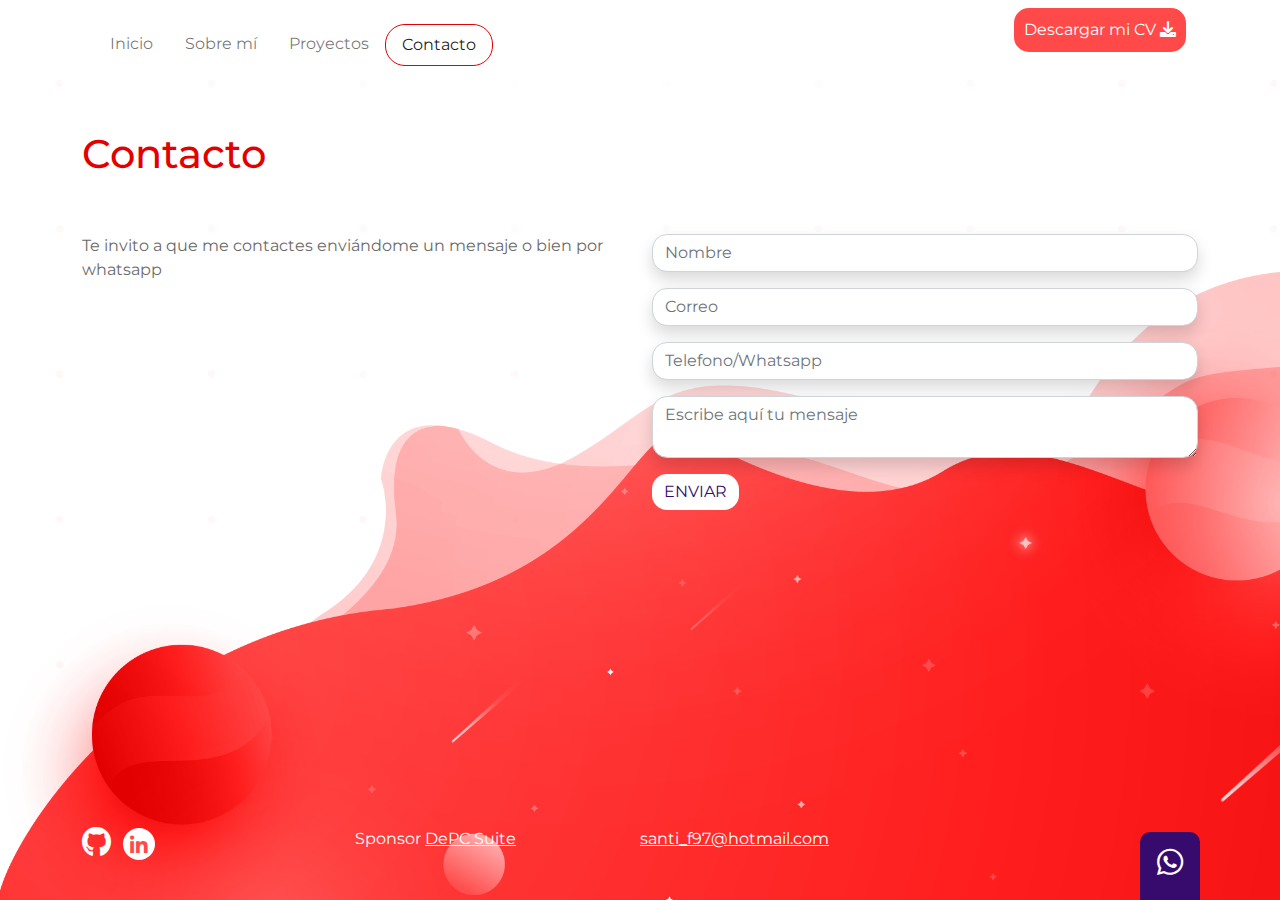
<file: contacto.html>
<!DOCTYPE html>
<html lang="es" class="h-100">

<head>
    <meta charset="UTF-8">
    <meta http-equiv="X-UA-Compatible" content="IE=edge">
    <meta name="viewport" content="width=device-width, initial-scale=1.0">
    <title>Contacto</title>
    <link rel="stylesheet" href="css/fontawesome/css/all.min.css">
    <link rel="stylesheet" href="css/fontawesome/css/fontawesome.min.css">
    <link rel="stylesheet" href="css/bootstrap/css/bootstrap.min.css">
    <link rel="shortcut icon" href="images/favicon.png" type="image/x-icon">
    <script src="css/bootstrap/js/bootstrap.bundle.min.js"></script>
    <link rel="stylesheet" href="css/estilos.css">
</head>

<body id="contacto" class="d-flex flex-column h-100">
    <header class="container">
        <nav class="navbar navbar-expand-md mb-4">
            <div class="container-fluid">
                <button class="navbar-toggler" type="button" data-bs-toggle="collapse" data-bs-target="#navbarCollapse"
                    aria-controls="navbarCollapse" aria-expanded="false" aria-label="Toggle navigation">
                    <span class="navbar-toggler-icon"></span>
                </button>
                <div class="collapse navbar-collapse" id="navbarCollapse">
                    <ul class="navbar-nav me-auto mb-2 mb-md-0">
                        <li class="nav-item">
                            <a class="nav-link px-3" href="index.html">Inicio</a>
                        </li>
                        <li class="nav-item ">
                            <a class="nav-link px-3" href="sobre-mi.html">Sobre mí</a>
                        </li>
                        <li class="nav-item ">
                            <a class="nav-link px-3 " href="proyectos.html">Proyectos</a>
                        </li>
                        <li class="nav-item ">
                            <a class="nav-link px-3 active" href="contacto.html">Contacto</a>
                        </li>
                    </ul>
                    <div class="float-end">
                        <a href="" class="btn btn-rojo  ">Descargar mi CV <i class="fas fa-download"></i></a>
                    </div>
                </div>
            </div>
        </nav>
    </header>
    <main class="container">
        <div class="row">
            <div class="col-12 pt-3 pb-5">
                <h1>Contacto</h1>
            </div>
        </div>
        <div class="row">
            <div class="col-12 col-sm-6">
                <p>Te invito a que me contactes enviándome un mensaje o bien por whatsapp</p>
            </div>
            <div class="col-12 col-sm-6">
                <form action="" method="POST">
                    <div class="pb-3">
                        <input type="text" name="txtNombre" id="txtNombre" placeholder="Nombre"
                            class="form-control shadow">
                    </div>
                    <div class="pb-3">
                        <input type="email" name="txtCorreo" id="txtCorreo" placeholder="Correo"
                            class="form-control shadow">
                    </div>
                    <div class="pb-3">
                        <input type="tel" name="txtTelefono" id="txtTelefono" placeholder="Telefono/Whatsapp"
                            class="form-control shadow">
                    </div>
                    <div class="pb-3">
                        <textarea name="txtMensaje" id="txtMensaje" class="form-control shadow"
                            placeholder="Escribe aquí tu mensaje"></textarea>
                    </div>
                    <div class="">
                        <button class="btn" type="submit" name="btnEnviar" id="btnEnviar">ENVIAR</button>
                    </div>
                </form>
            </div>
        </div>

    </main>

    <footer class="container mt-auto pb-4">
        <div class="row mt-5 pb-3">
            <div class="col-12 col-sm-3 text-center text-sm-start">
                <a href="https://github.com" target="_blank" title="Github"><i class="fab fa-github"></i></a>
                <a href="https://www.linkedin.com/in/nelson-daniel-tarche/" target="_blank" title="Linkedin"><i
                        class="fab fa-linkedin-in"></i></a>
            </div>
            <div class="col-12 col-sm-3 text-center text-sm-start pt-2 p-sm-0">
                Sponsor <a href="https://depcsuite.com" target="_blank" title="DEPCSUITE">DePC Suite</a>
            </div>
            <div class="col-12 col-sm-3 text-sm-start  pt-2 p-sm-0">
                <a href="mailto:santi_f97@hotmial.com">santi_f97@hotmail.com</a>
            </div>
        </div>
        <div class="whatsapp">
            <a href="https://api.whatsapp.com/send?phone=3535653057" title="Whatsapp"><i
                    class="fab fa-whatsapp"></i></a>
        </div>
    </footer>
</body>

</html>
</file>
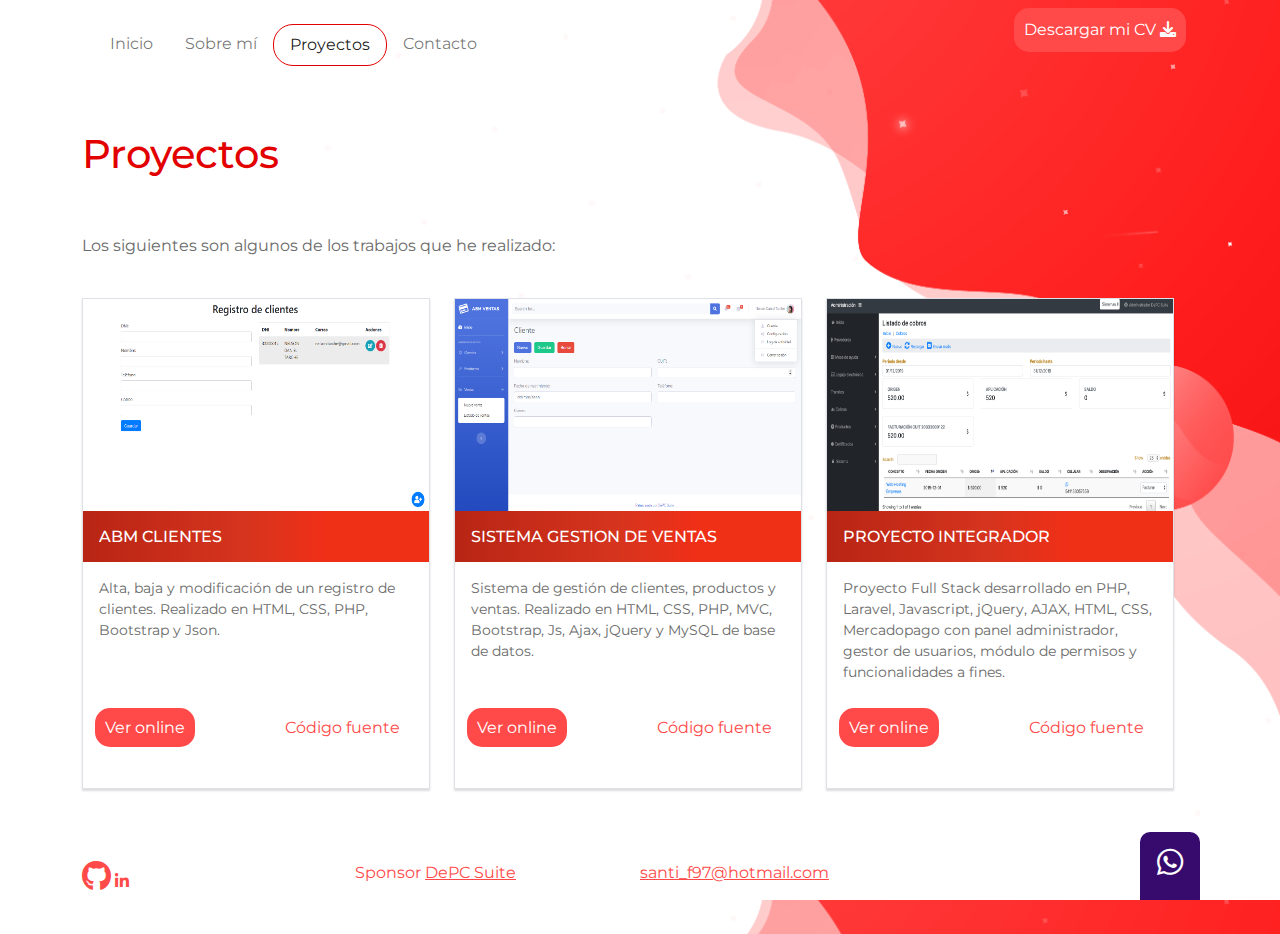
<file: proyectos.html>
<!DOCTYPE html>
<html lang="es" class="h-100">

<head>
    <meta charset="UTF-8">
    <meta http-equiv="X-UA-Compatible" content="IE=edge">
    <meta name="viewport" content="width=device-width, initial-scale=1.0">
    <title>Proyectos</title>
    <link rel="stylesheet" href="css/fontawesome/css/all.min.css">
    <link rel="stylesheet" href="css/fontawesome/css/fontawesome.min.css">
    <link rel="stylesheet" href="css/bootstrap/css/bootstrap.min.css">
    <link rel="shortcut icon" href="images/favicon.png" type="image/x-icon">
    <script src="css/bootstrap/js/bootstrap.bundle.min.js"></script>
    <link rel="stylesheet" href="css/estilos.css">
</head>
<body id="proyectos" class="d-flex flex-column h-100">
    <header class="container">
        <nav class="navbar navbar-expand-md mb-4">
            <div class="container-fluid">
                <button class="navbar-toggler" type="button" data-bs-toggle="collapse" data-bs-target="#navbarCollapse"
                    aria-controls="navbarCollapse" aria-expanded="false" aria-label="Toggle navigation">
                    <span class="navbar-toggler-icon"></span>
                </button>
                <div class="collapse navbar-collapse" id="navbarCollapse">
                    <ul class="navbar-nav me-auto mb-2 mb-md-0">
                        <li class="nav-item">
                            <a class="nav-link px-3" href="index.html">Inicio</a>
                        </li>
                        <li class="nav-item ">
                            <a class="nav-link px-3" href="sobre-mi.html">Sobre mí</a>
                        </li>
                        <li class="nav-item ">
                            <a class="nav-link px-3 active" href="proyectos.html">Proyectos</a>
                        </li>
                        <li class="nav-item ">
                            <a class="nav-link px-3 " href="contacto.html">Contacto</a>
                        </li>
                    </ul>
                    <div class="float-end">
                        <a href="" class="btn btn-rojo  ">Descargar mi CV <i class="fas fa-download"></i></a>
                    </div>
                </div>
            </div>
        </nav>
    </header>
    <main class="container">
        <div class="row">
            <div class="col-12 pt-3 pb-5">
                <h1>Proyectos</h1>
            </div>
        </div>
        <div class="row">
            <div class="col-12 col-sm-6">
                <p>Los siguientes son algunos de los trabajos que he realizado:</p>
            </div>
            <div class="row">
                <div class=" col-12 col-sm-4 p-4 ">
                    <div class="row border proyectos pb-5">
                        <div class="col-12 p-0">
                            <img src="images/abmclientes.png" class="img-fluid" alt="AMB CLIENTES">
                            <h2 class="">ABM CLIENTES</h2>
                            <p class="py-2 px-3">Alta, baja y modificación de un registro de clientes. Realizado en
                                HTML, CSS, PHP, Bootstrap y Json.</p>
                        </div>
                        <div class="col-6">
                            <a href="#" class="btn-rojo">Ver online</a>
                        </div>
                        <div class="col-6 text-center">
                            <a class="link-rojo" href="#">Código fuente</a>
                        </div>
                    </div>
                </div>
                <div class=" col-12 col-sm-4 p-4 ">
                    <div class="row border proyectos pb-5">
                        <div class="col-12 p-0">
                            <img src="images/abmventas.png" class="img-fluid" alt="AMB VENTAS">
                            <h2 class="">SISTEMA GESTION DE VENTAS</h2>
                            <p class="py-2 px-3">Sistema de gestión de clientes, productos y ventas. Realizado en HTML, CSS, PHP, MVC,
                            Bootstrap, Js, Ajax, jQuery y
                            MySQL de base de datos.</p>
                        </div>
                        <div class="col-6">
                            <a href="#" class="btn-rojo">Ver online</a>
                        </div>
                        <div class="col-6 text-center">
                            <a class="link-rojo" href="#">Código fuente</a>
                        </div>
                    </div>
                </div>
                <div class=" col-12 col-sm-4 p-4 ">
                    <div class="row border proyectos pb-5">
                        <div class="col-12 p-0">
                            <img src="images/proyecto-integrador.png" class="img-fluid" alt="PROYECTO INTEGRADOR">
                            <h2 class="">PROYECTO INTEGRADOR</h2>
                            <p class="py-2 px-3">Proyecto Full Stack desarrollado en PHP, Laravel, Javascript, jQuery, AJAX, HTML, CSS,
                            Mercadopago con panel
                            administrador, gestor de usuarios, módulo de permisos y funcionalidades a fines.</p>
                        </div>
                        <div class="col-6">
                            <a href="#" class="btn-rojo">Ver online</a>
                        </div>
                        <div class="col-6 text-center">
                            <a class="link-rojo" href="#">Código fuente</a>
                        </div>
                    </div>
                </div>
            </div>
    </main>
    <footer class="container mt-auto pb-4">
        <div class="row mt-5 pb-3">
            <div class="col-12 col-sm-3 text-center text-sm-start">
                <a href="https://github.com" target="_blank" title="Github"><i class="fab fa-github"></i></a>
                <a href="https://www.linkedin.com/in/nelson-daniel-tarche/" target="_blank" title="Linkedin"><i
                        class="fab fa-linkedin-in"></i></a>
            </div>
            <div class="col-12 col-sm-3 text-center text-sm-start pt-2 p-sm-0 ">
                Sponsor <a href="https://depcsuite.com" target="_blank" title="DEPCSUITE">DePC Suite</a>
            </div>
            <div class="col-12 col-sm-3 text-sm-start  pt-2 p-sm-0">
                <a href="mailto:santi_f97@hotmial.com">santi_f97@hotmail.com</a>
            </div>
        </div>
        <div class="whatsapp">
            <a href="https://api.whatsapp.com/send?phone=3535653057" title="Whatsapp"><i
                    class="fab fa-whatsapp"></i></a>
        </div>
    </footer>
</body>

</html>
</file>
<file: css/estilos.css>
@import url('https://fonts.googleapis.com/css2?family=Montserrat:ital,wght@0,100;0,200;0,300;0,400;0,500;0,600;0,700;0,800;0,900;1,100;1,200;1,300;1,400;1,500;1,600;1,700;1,800;1,900&display=swap');
body{
    font-family: 'Montserrat', sans-serif;
}
#contacto, #inicio{
    background-image: url(../images/fondo-contacto.png);
    background-size: cover;
 }
#proyectos{
    background-image: url(../images/fondo-proyectos.png);
    background-size: cover;
 }
 h1{
    color: #e20000;
 }
 p {
     color: #6a6a6a;
     font-size: 16px;
 }
 nav .active {
     border: 1px solid #E20000;
     border-radius: 20px;
 }
 .descargar-cv a{
    
    color: white;
    background-color: #E20000;
 }
 .proyectos{
    background-color: white;
    box-shadow: 0 2px 2px 0 rgba(0, 0, 0, 0.14) !important;
}
 .proyectos img{
    height: 212px;
 }
 .proyectos h2 {
     background: linear-gradient(to right, rgba(184, 37, 20, 1) 0%, rgba(214, 52, 30, 1) 47%, rgba(240, 47, 23, 1) 70%, rgba(240, 47, 23, 1) 100%);
     color: white;
     font-size: 16px;
     padding: 16px;
     
 }

 .proyectos p {
     font-size: 14px;
     height: 130px;
    ;
 }
 .btn{
    color: #370a6d ; 
    background-color: white;
    border-radius: 30px;
    border:0px;
 }
 .btn:hover {
     color: white;
     background-color: #370a6d;
     border-color: #370a6d;
 }
 .btn-rojo{
    color: white;
    background-color: #ff4a49;
    border-radius: 15px;
    border:0px ;
    padding: 10px;
    text-decoration: none;  
    margin-bottom: 30px;  
 }
 .btn-rojo:hover{
    color: white;
    background-color: #370a6d;
 }
 .link-rojo{
    color: #ff4a49;
    text-decoration: none;
 }
 
#confirmacion-envio footer, #contacto footer, #inicio footer{
    color: white;
 }
#confirmacion-envio footer, #contacto footer a, #inicio footer a{
    color: white;
 }
#confirmacion-envio footer, #contacto footer .fa-github, #inicio footer .fa-github{
    color: white;
    font-size: 30px;
 }
#confirmacion-envio footer, #contacto footer .fa-linkedin-in, #inicio footer .fa-linkedin-in{
    color: #ff4a49;
    background-color: white;
    font-size: 20px;
    border: 0px;
    height: 32px;
    width: 32px;
    text-align: center;
    padding: 8px 0 0 0;
    border-radius: 80px;
    margin: 0 8px;
 }
#proyectos footer, #sobre-mi footer{
    color: #ff4a49;
 }
#proyectos footer a, #sobre-mi footer a{
    color: #ff4a49;
 }
#proyectos footer .fa-github, #sobre-mi footer .fa-github{
    color: #ff4a49;
    font-size: 30px;
 }

input, textarea, .btn {
    border-radius: 15px !important;
    }

.whatsapp{
    background-color: #370a6d;
    color: white !important;
    width: 60px;
    border-top-left-radius: 10px;
    border-top-right-radius: 10px;
    font-size: 30px;
    text-align: center;
    padding: 8px 0 15px 0;
    right: 80px;
    position: fixed;
    bottom: 0px;
}
.whatsapp a{
    color: white !important;
}
.cohete{
    height: 410px;
}
.cohete img{
    height: 400px;
    margin-bottom: 50px;    
}
.cohete img:hover{
    height: 410px;
    
}
#inicio p{
    color: white;
    font-weight: 600;
    font-size: 17px;
    border: white 1px solid;
    border-radius: 15px;

}
.foto-santi{
    border-radius: 500px;
    height: 380px;
    width: 350px;
  
}
.descripcion h2{
    color:rgba(214, 52, 30, 1);
    font-size: 35px;
}
.descripcion p{
    font-size: 18px;
}
#stack{
    background: linear-gradient(to right, rgba(184, 37, 20, 1) 0%, rgba(214, 52, 30, 1) 47%, rgba(240, 47, 23, 1) 70%, rgba(240, 47, 23, 1) 100%);
}
#stack{
    background-color: rgba(184, 37, 20, 1);

}
#stack h3{
    color: white;
    font-size: 25px;
   
}
#stack img{
    padding: 10px;
    width: 75px;
    height: 75px;
}
#stack p{
    margin: 25px 5px 0px 5px;
    font-size: 14px;
}
#stack .col-2 div{
    width: 180px;
    height: 180px;
    border-radius: 5px;
}
#experiencia img{
    width: 150px;
    height: 150px;
    padding: 10px;
}
#experiencia h2{
    font-size: 25px;
    color: #370a6d;
}
#experiencia h3{
    color: #6a6a6a;
    font-size: 18px;
}
#experiencia h4{
    font-size: 17px;
    color: #370a6d;
}
#experiencia h5{
    color: #6a6a6a;
    font-size: 14px;

}
#experiencia p{
    color: #6a6a6a;
    font-size: 16px;
    text-align: justify;
    padding: 0 30px 0 0;
}
#formacion img{
    width: 150px;
    margin: 30px;
    padding: 15px;
}
#formacion h2{
    color: #e20000;
    font-size: 25px;
}

#formacion h3{
    font-size: 18px;
    color: #6a6a6a;
}
#formacion h4{
    font-size: 17px;
    color:#e20000;
}
#formacion h5{
    font-size: 14px;
    color: #6a6a6a;
}
#formacion p{
    font-size: 16px;
    color: #6a6a6a;
}
#idiomas{
    background-color: #efebeb;
}

#idiomas h2{
    font-size: 16px;
}
#idiomas ul{
    color: #282828;
    font-size: 14px;
    list-style-type: none;
    
}
#idiomas i{
    color: white;
    align-items: center;
    font-size: 75px;
}
#idiomas .card {
    width: 170px;
    height: 180px;
    background-color: #370A6D;
    border-radius: 15px;
    padding: 40px 0;
}
.card-idioma{
    border-radius: px;
    box-sizing: border-box;
}

@media(max-width: 750px){
    #confirmacion-envio, #contacto {
        background-image: url(../images/fondo-contacto.png);
        background-size: contain;
        background-repeat: no-repeat;
    }

    #proyectos  {
        background-size: contain;
        background-repeat: no-repeat;
    }
        #inicio p {
            color: #E20000;
            font-weight: 600;
            font-size: 16px;
            border: #E20000 1px solid;
        }
    #sobre-mi .descripcion img{
        height: 200px;
        width: 200px;
        margin-right: 20px;
        margin-top: 80px;
    }
}
</file>
